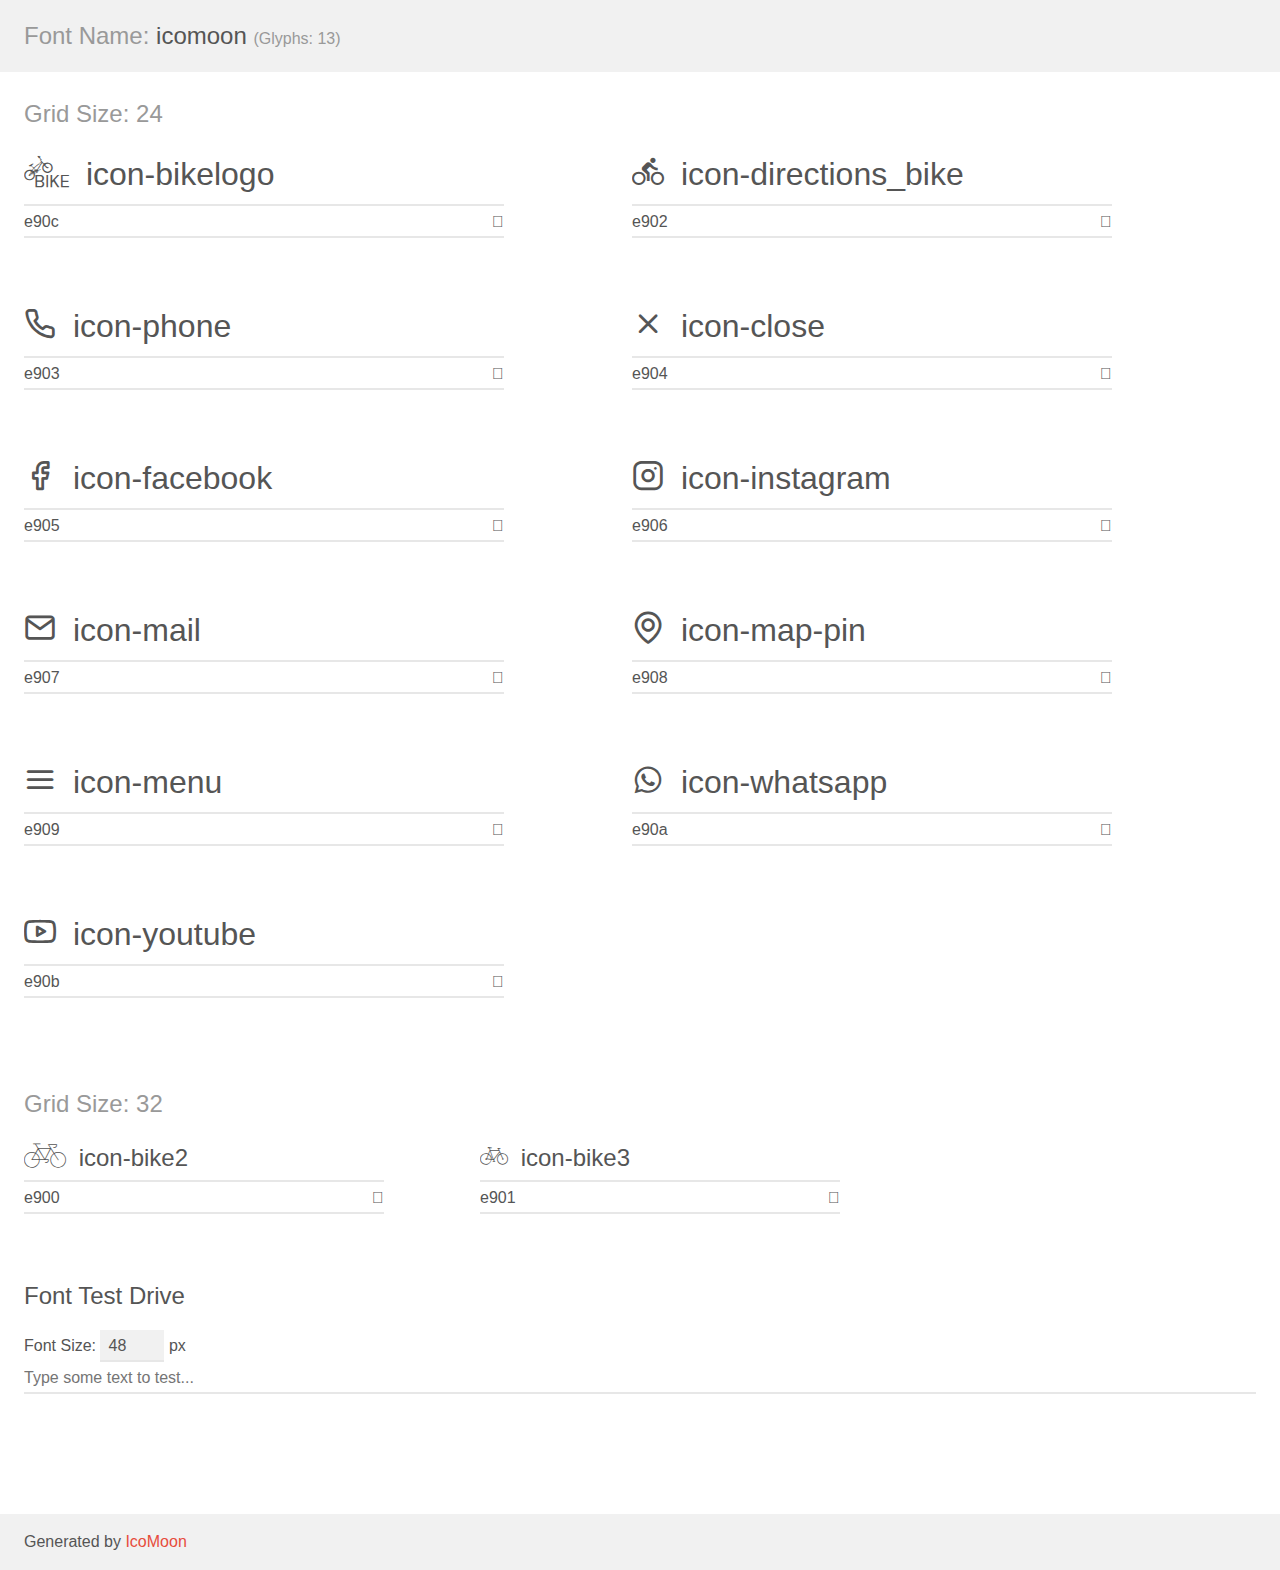
<file: assets/fonts/demo.html>
<!doctype html>
<html>
<head>
    <meta charset="utf-8">
    <title>IcoMoon Demo</title>
    <meta name="description" content="An Icon Font Generated By IcoMoon.io">
    <meta name="viewport" content="width=device-width, initial-scale=1">
    <link rel="stylesheet" href="demo-files/demo.css">
    <link rel="stylesheet" href="style.css"></head>
<body>
    <div class="bgc1 clearfix">
        <h1 class="mhmm mvm"><span class="fgc1">Font Name:</span> icomoon <small class="fgc1">(Glyphs:&nbsp;13)</small></h1>
    </div>
    <div class="clearfix mhl ptl">
        <h1 class="mvm mtn fgc1">Grid Size: 24</h1>
        <div class="glyph fs1">
            <div class="clearfix bshadow0 pbs">
                <span class="icon-bikelogo"></span>
                <span class="mls"> icon-bikelogo</span>
            </div>
            <fieldset class="fs0 size1of1 clearfix hidden-false">
                <input type="text" readonly value="e90c" class="unit size1of2" />
                <input type="text" maxlength="1" readonly value="&#xe90c;" class="unitRight size1of2 talign-right" />
            </fieldset>
            <div class="fs0 bshadow0 clearfix hidden-true">
                <span class="unit pvs fgc1">liga: </span>
                <input type="text" readonly value="" class="liga unitRight" />
            </div>
        </div>
        <div class="glyph fs1">
            <div class="clearfix bshadow0 pbs">
                <span class="icon-directions_bike"></span>
                <span class="mls"> icon-directions_bike</span>
            </div>
            <fieldset class="fs0 size1of1 clearfix hidden-false">
                <input type="text" readonly value="e902" class="unit size1of2" />
                <input type="text" maxlength="1" readonly value="&#xe902;" class="unitRight size1of2 talign-right" />
            </fieldset>
            <div class="fs0 bshadow0 clearfix hidden-true">
                <span class="unit pvs fgc1">liga: </span>
                <input type="text" readonly value="" class="liga unitRight" />
            </div>
        </div>
        <div class="glyph fs1">
            <div class="clearfix bshadow0 pbs">
                <span class="icon-phone"></span>
                <span class="mls"> icon-phone</span>
            </div>
            <fieldset class="fs0 size1of1 clearfix hidden-false">
                <input type="text" readonly value="e903" class="unit size1of2" />
                <input type="text" maxlength="1" readonly value="&#xe903;" class="unitRight size1of2 talign-right" />
            </fieldset>
            <div class="fs0 bshadow0 clearfix hidden-true">
                <span class="unit pvs fgc1">liga: </span>
                <input type="text" readonly value="" class="liga unitRight" />
            </div>
        </div>
        <div class="glyph fs1">
            <div class="clearfix bshadow0 pbs">
                <span class="icon-close"></span>
                <span class="mls"> icon-close</span>
            </div>
            <fieldset class="fs0 size1of1 clearfix hidden-false">
                <input type="text" readonly value="e904" class="unit size1of2" />
                <input type="text" maxlength="1" readonly value="&#xe904;" class="unitRight size1of2 talign-right" />
            </fieldset>
            <div class="fs0 bshadow0 clearfix hidden-true">
                <span class="unit pvs fgc1">liga: </span>
                <input type="text" readonly value="" class="liga unitRight" />
            </div>
        </div>
        <div class="glyph fs1">
            <div class="clearfix bshadow0 pbs">
                <span class="icon-facebook"></span>
                <span class="mls"> icon-facebook</span>
            </div>
            <fieldset class="fs0 size1of1 clearfix hidden-false">
                <input type="text" readonly value="e905" class="unit size1of2" />
                <input type="text" maxlength="1" readonly value="&#xe905;" class="unitRight size1of2 talign-right" />
            </fieldset>
            <div class="fs0 bshadow0 clearfix hidden-true">
                <span class="unit pvs fgc1">liga: </span>
                <input type="text" readonly value="" class="liga unitRight" />
            </div>
        </div>
        <div class="glyph fs1">
            <div class="clearfix bshadow0 pbs">
                <span class="icon-instagram"></span>
                <span class="mls"> icon-instagram</span>
            </div>
            <fieldset class="fs0 size1of1 clearfix hidden-false">
                <input type="text" readonly value="e906" class="unit size1of2" />
                <input type="text" maxlength="1" readonly value="&#xe906;" class="unitRight size1of2 talign-right" />
            </fieldset>
            <div class="fs0 bshadow0 clearfix hidden-true">
                <span class="unit pvs fgc1">liga: </span>
                <input type="text" readonly value="" class="liga unitRight" />
            </div>
        </div>
        <div class="glyph fs1">
            <div class="clearfix bshadow0 pbs">
                <span class="icon-mail"></span>
                <span class="mls"> icon-mail</span>
            </div>
            <fieldset class="fs0 size1of1 clearfix hidden-false">
                <input type="text" readonly value="e907" class="unit size1of2" />
                <input type="text" maxlength="1" readonly value="&#xe907;" class="unitRight size1of2 talign-right" />
            </fieldset>
            <div class="fs0 bshadow0 clearfix hidden-true">
                <span class="unit pvs fgc1">liga: </span>
                <input type="text" readonly value="" class="liga unitRight" />
            </div>
        </div>
        <div class="glyph fs1">
            <div class="clearfix bshadow0 pbs">
                <span class="icon-map-pin"></span>
                <span class="mls"> icon-map-pin</span>
            </div>
            <fieldset class="fs0 size1of1 clearfix hidden-false">
                <input type="text" readonly value="e908" class="unit size1of2" />
                <input type="text" maxlength="1" readonly value="&#xe908;" class="unitRight size1of2 talign-right" />
            </fieldset>
            <div class="fs0 bshadow0 clearfix hidden-true">
                <span class="unit pvs fgc1">liga: </span>
                <input type="text" readonly value="" class="liga unitRight" />
            </div>
        </div>
        <div class="glyph fs1">
            <div class="clearfix bshadow0 pbs">
                <span class="icon-menu"></span>
                <span class="mls"> icon-menu</span>
            </div>
            <fieldset class="fs0 size1of1 clearfix hidden-false">
                <input type="text" readonly value="e909" class="unit size1of2" />
                <input type="text" maxlength="1" readonly value="&#xe909;" class="unitRight size1of2 talign-right" />
            </fieldset>
            <div class="fs0 bshadow0 clearfix hidden-true">
                <span class="unit pvs fgc1">liga: </span>
                <input type="text" readonly value="" class="liga unitRight" />
            </div>
        </div>
        <div class="glyph fs1">
            <div class="clearfix bshadow0 pbs">
                <span class="icon-whatsapp"></span>
                <span class="mls"> icon-whatsapp</span>
            </div>
            <fieldset class="fs0 size1of1 clearfix hidden-false">
                <input type="text" readonly value="e90a" class="unit size1of2" />
                <input type="text" maxlength="1" readonly value="&#xe90a;" class="unitRight size1of2 talign-right" />
            </fieldset>
            <div class="fs0 bshadow0 clearfix hidden-true">
                <span class="unit pvs fgc1">liga: </span>
                <input type="text" readonly value="" class="liga unitRight" />
            </div>
        </div>
        <div class="glyph fs1">
            <div class="clearfix bshadow0 pbs">
                <span class="icon-youtube"></span>
                <span class="mls"> icon-youtube</span>
            </div>
            <fieldset class="fs0 size1of1 clearfix hidden-false">
                <input type="text" readonly value="e90b" class="unit size1of2" />
                <input type="text" maxlength="1" readonly value="&#xe90b;" class="unitRight size1of2 talign-right" />
            </fieldset>
            <div class="fs0 bshadow0 clearfix hidden-true">
                <span class="unit pvs fgc1">liga: </span>
                <input type="text" readonly value="" class="liga unitRight" />
            </div>
        </div>
    </div>
    <div class="clearfix mhl ptl">
        <h1 class="mvm mtn fgc1">Grid Size: 32</h1>
        <div class="glyph fs2">
            <div class="clearfix bshadow0 pbs">
                <span class="icon-bike2"></span>
                <span class="mls"> icon-bike2</span>
            </div>
            <fieldset class="fs0 size1of1 clearfix hidden-false">
                <input type="text" readonly value="e900" class="unit size1of2" />
                <input type="text" maxlength="1" readonly value="&#xe900;" class="unitRight size1of2 talign-right" />
            </fieldset>
            <div class="fs0 bshadow0 clearfix hidden-true">
                <span class="unit pvs fgc1">liga: </span>
                <input type="text" readonly value="" class="liga unitRight" />
            </div>
        </div>
        <div class="glyph fs2">
            <div class="clearfix bshadow0 pbs">
                <span class="icon-bike3"></span>
                <span class="mls"> icon-bike3</span>
            </div>
            <fieldset class="fs0 size1of1 clearfix hidden-false">
                <input type="text" readonly value="e901" class="unit size1of2" />
                <input type="text" maxlength="1" readonly value="&#xe901;" class="unitRight size1of2 talign-right" />
            </fieldset>
            <div class="fs0 bshadow0 clearfix hidden-true">
                <span class="unit pvs fgc1">liga: </span>
                <input type="text" readonly value="" class="liga unitRight" />
            </div>
        </div>
    </div>

    <!--[if gt IE 8]><!-->
    <div class="mhl clearfix mbl">
        <h1>Font Test Drive</h1>
        <label>
            Font Size: <input id="fontSize" type="number" class="textbox0 mbm"
            min="8" value="48" />
            px
        </label>
        <input id="testText" type="text" class="phl size1of1 mvl"
        placeholder="Type some text to test..." value=""/>
        <div id="testDrive" class="icon-" style="font-family: icomoon">&nbsp;
        </div>
    </div>
    <!--<![endif]-->
    <div class="bgc1 clearfix">
        <p class="mhl">Generated by <a href="https://icomoon.io/app">IcoMoon</a></p>
    </div>

    <script src="demo-files/demo.js"></script>
</body>
</html>
</file>
<file: assets/fonts/demo-files/demo.css>
body {
  padding: 0;
  margin: 0;
  font-family: sans-serif;
  font-size: 1em;
  line-height: 1.5;
  color: #555;
  background: #fff;
}
h1 {
  font-size: 1.5em;
  font-weight: normal;
}
small {
  font-size: .66666667em;
}
a {
  color: #e74c3c;
  text-decoration: none;
}
a:hover, a:focus {
  box-shadow: 0 1px #e74c3c;
}
.bshadow0, input {
  box-shadow: inset 0 -2px #e7e7e7;
}
input:hover {
  box-shadow: inset 0 -2px #ccc;
}
input, fieldset {
  font-family: sans-serif;
  font-size: 1em;
  margin: 0;
  padding: 0;
  border: 0;
}
input {
  color: inherit;
  line-height: 1.5;
  height: 1.5em;
  padding: .25em 0;
}
input:focus {
  outline: none;
  box-shadow: inset 0 -2px #449fdb;
}
.glyph {
  font-size: 16px;
  width: 15em;
  padding-bottom: 1em;
  margin-right: 4em;
  margin-bottom: 1em;
  float: left;
  overflow: hidden;
}
.liga {
  width: 80%;
  width: calc(100% - 2.5em);
}
.talign-right {
  text-align: right;
}
.talign-center {
  text-align: center;
}
.bgc1 {
  background: #f1f1f1;
}
.fgc1 {
  color: #999;
}
.fgc0 {
  color: #000;
}
p {
  margin-top: 1em;
  margin-bottom: 1em;
}
.mvm {
  margin-top: .75em;
  margin-bottom: .75em;
}
.mtn {
  margin-top: 0;
}
.mtl, .mal {
  margin-top: 1.5em;
}
.mbl, .mal {
  margin-bottom: 1.5em;
}
.mal, .mhl {
  margin-left: 1.5em;
  margin-right: 1.5em;
}
.mhmm {
  margin-left: 1em;
  margin-right: 1em;
}
.mls {
  margin-left: .25em;
}
.ptl {
  padding-top: 1.5em;
}
.pbs, .pvs {
  padding-bottom: .25em;
}
.pvs, .pts {
  padding-top: .25em;
}
.unit {
  float: left;
}
.unitRight {
  float: right;
}
.size1of2 {
  width: 50%;
}
.size1of1 {
  width: 100%;
}
.clearfix:before, .clearfix:after {
  content: " ";
  display: table;
}
.clearfix:after {
  clear: both;
}
.hidden-true {
  display: none;
}
.textbox0 {
  width: 3em;
  background: #f1f1f1;
  padding: .25em .5em;
  line-height: 1.5;
  height: 1.5em;
}
#testDrive {
  display: block;
  padding-top: 24px;
  line-height: 1.5;
}
.fs0 {
  font-size: 16px;
}
.fs1 {
  font-size: 32px;
}
.fs2 {
  font-size: 24px;
}
</file>
<file: assets/fonts/style.css>
@font-face {
  font-family: 'icomoon';
  src:  url('fonts/icomoon.eot?dcfal3');
  src:  url('fonts/icomoon.eot?dcfal3#iefix') format('embedded-opentype'),
    url('fonts/icomoon.ttf?dcfal3') format('truetype'),
    url('fonts/icomoon.woff?dcfal3') format('woff'),
    url('fonts/icomoon.svg?dcfal3#icomoon') format('svg');
  font-weight: normal;
  font-style: normal;
  font-display: block;
}

[class^="icon-"], [class*=" icon-"] {
  /* use !important to prevent issues with browser extensions that change fonts */
  font-family: 'icomoon' !important;
  speak: never;
  font-style: normal;
  font-weight: normal;
  font-variant: normal;
  text-transform: none;
  line-height: 1;

  /* Better Font Rendering =========== */
  -webkit-font-smoothing: antialiased;
  -moz-osx-font-smoothing: grayscale;
}

.icon-bikelogo:before {
  content: "\e90c";
}
.icon-directions_bike:before {
  content: "\e902";
}
.icon-phone:before {
  content: "\e903";
}
.icon-close:before {
  content: "\e904";
}
.icon-facebook:before {
  content: "\e905";
}
.icon-instagram:before {
  content: "\e906";
}
.icon-mail:before {
  content: "\e907";
}
.icon-map-pin:before {
  content: "\e908";
}
.icon-menu:before {
  content: "\e909";
}
.icon-whatsapp:before {
  content: "\e90a";
}
.icon-youtube:before {
  content: "\e90b";
}
.icon-bike2:before {
  content: "\e900";
}
.icon-bike3:before {
  content: "\e901";
}
</file>
